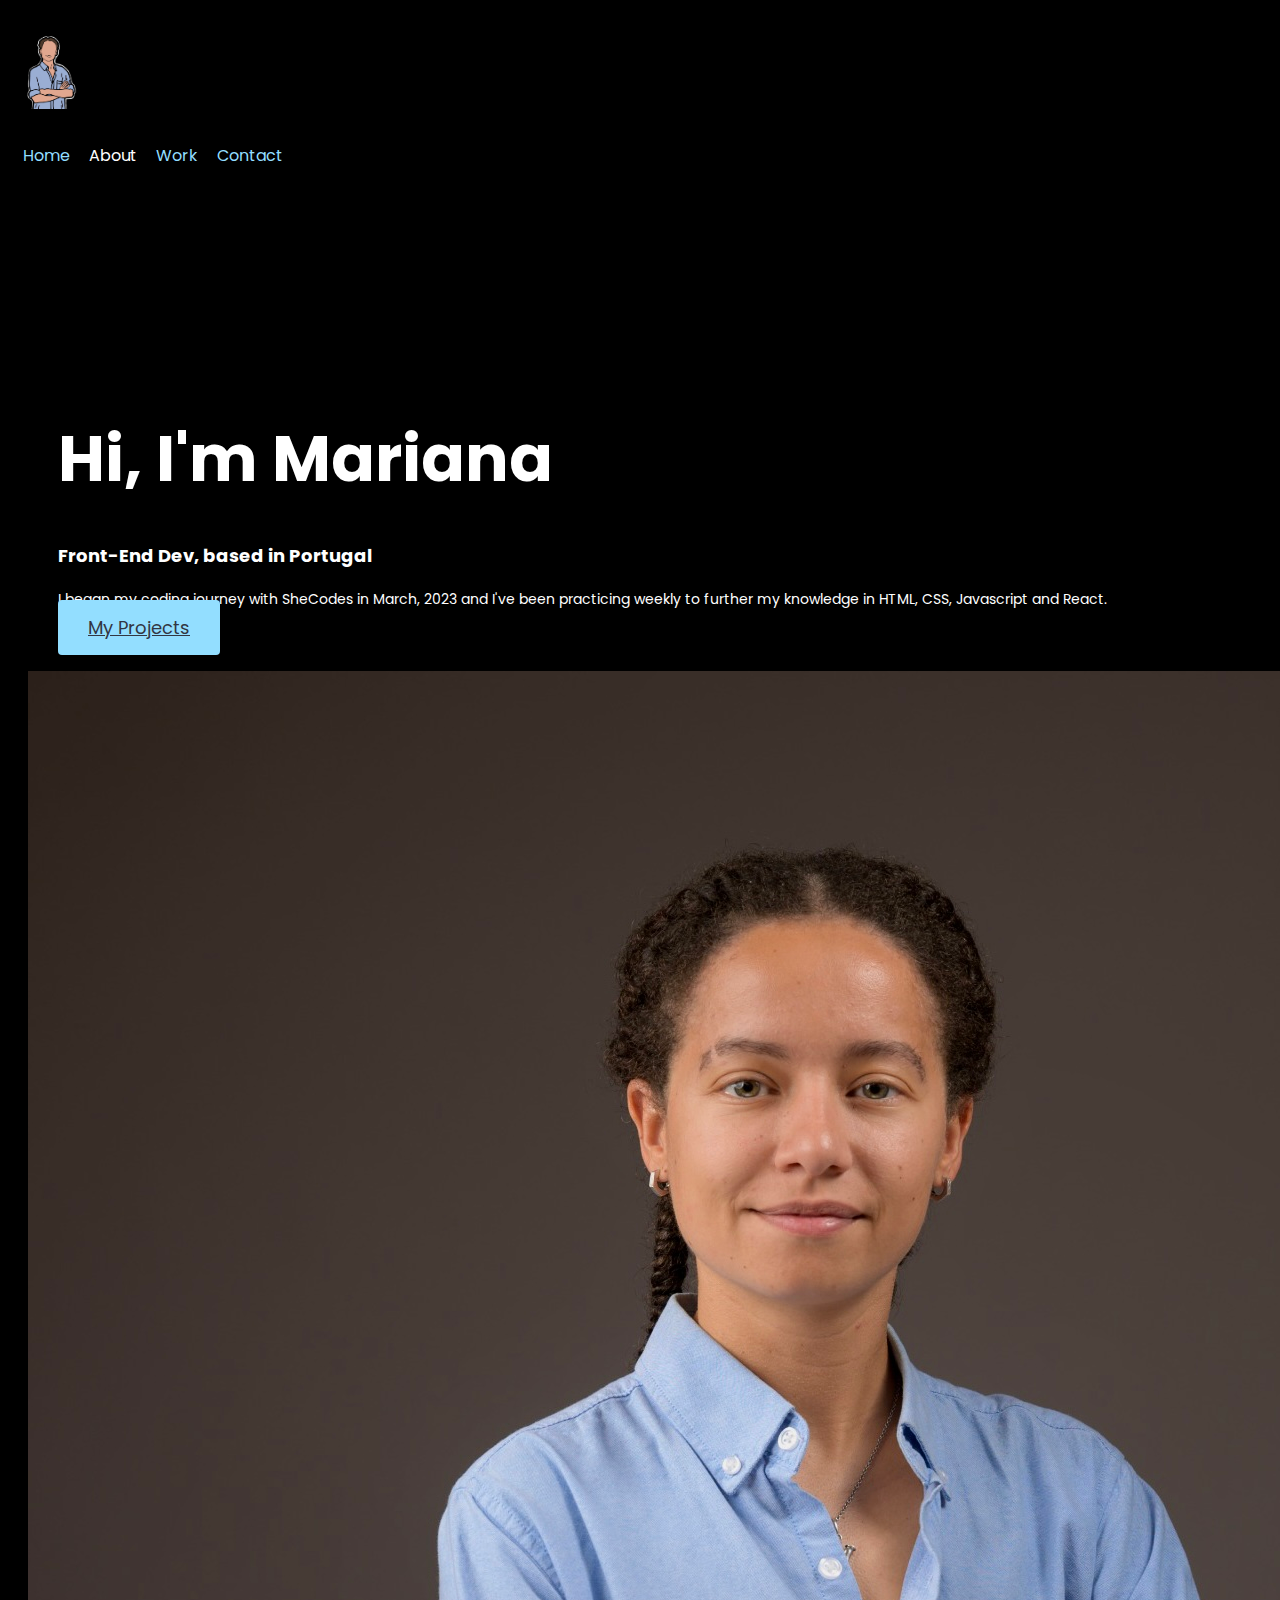
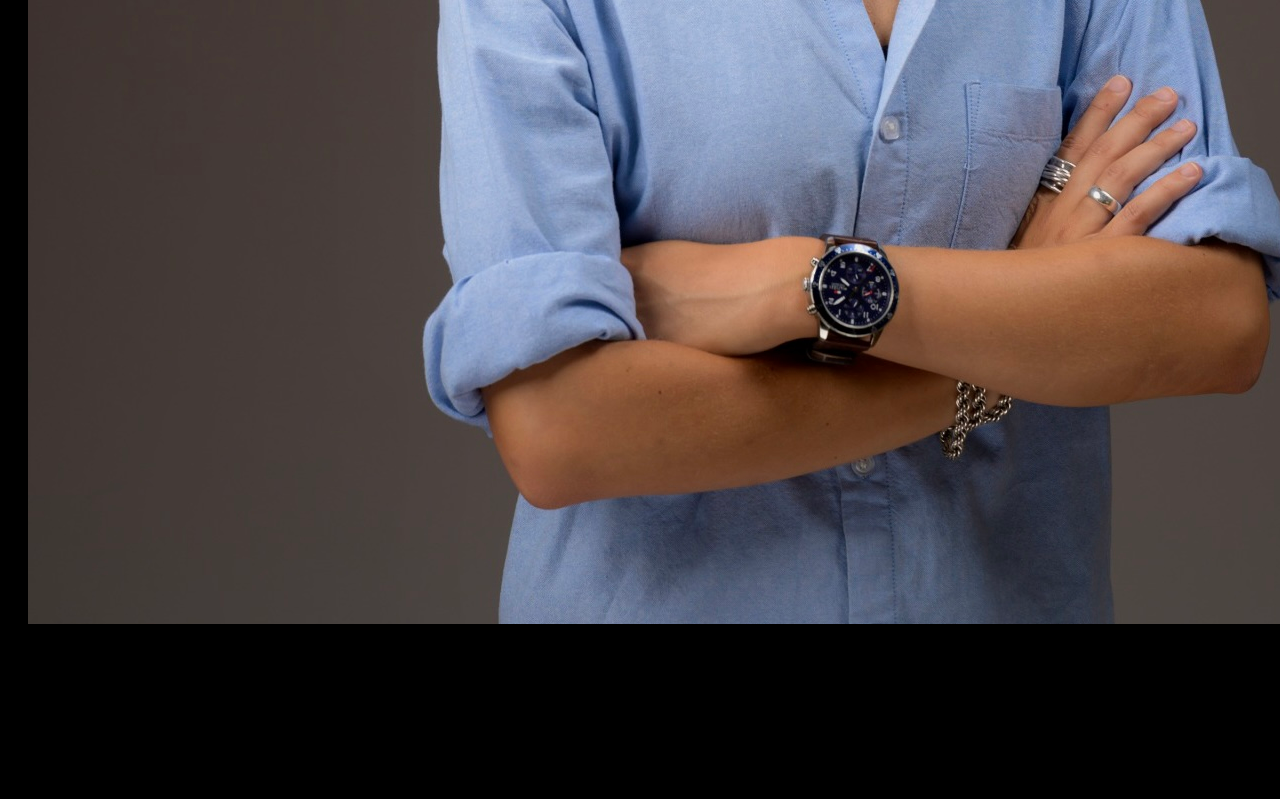
<file: about.html>
<!DOCTYPE html>
<html lang="en">
  <head>
    <meta charset="UTF-8" />
    <meta name="viewport" content="width=device-width, initial-scale=1.0" />
    <title>About Mariana</title>
    <link
      href="https://cdn.jsdelivr.net/npm/bootstrap@5.3.0/dist/css/bootstrap.min.css"
      rel="stylesheet"
      integrity="sha384-9ndCyUaIbzAi2FUVXJi0CjmCapSmO7SnpJef0486qhLnuZ2cdeRhO02iuK6FUUVM"
      crossorigin="anonymous"
    />
    <link rel="stylesheet" href="styles/portfolio.css" />

    <link rel="preconnect" href="https://fonts.googleapis.com" />
    <link rel="preconnect" href="https://fonts.gstatic.com" crossorigin />
    <link
      href="https://fonts.googleapis.com/css2?family=Poppins:ital,wght@0,100;0,200;0,300;0,400;0,500;0,600;0,700;0,800;0,900;1,100;1,200;1,300;1,400;1,500;1,600;1,700;1,800;1,900&display=swap"
      rel="stylesheet"
    />
  </head>
  <body>
    <nav class="d-flex justify-content-between">
        <img src="images/logo.jpeg" class="logo" alt="logo" />
        <ul>
          <li><a href="/" title="Homepage">Home</a></li>
          <li class="active"><a href="/about.html" title="About Mariana">About</a></li>
          <li><a href="/work.html" title="Mariana's Work">Work</a></li>
          <li><a href="/contact.html" title="Contact Mariana">Contact</a></li>
        </ul>
      </div>
    </nav>
    <div class="content-container container">
      <div class="row">
        <div class="col-lg-6">
          <div class="content">
            <h1 class="mb-4">Hi, I'm Mariana</h1>
            <h2 class="mt-4">Front-End Dev, based in Portugal</h2>
            <p class="mb-4">I began my coding journey with SheCodes in March, 2023 and I've been practicing weekly to further my knowledge in HTML, CSS, Javascript and React.</p>
            <a href="/work.html" class="btn btn-branding">My Projects</a>
          </div>
        </div>
        <div class="col-lg-6">
          <img src="images/marsfoto.jpg" alt="marsphoto" class="img-fluid" />
        </div>
      </div>
    </div>
  </body>
</html>
</file>
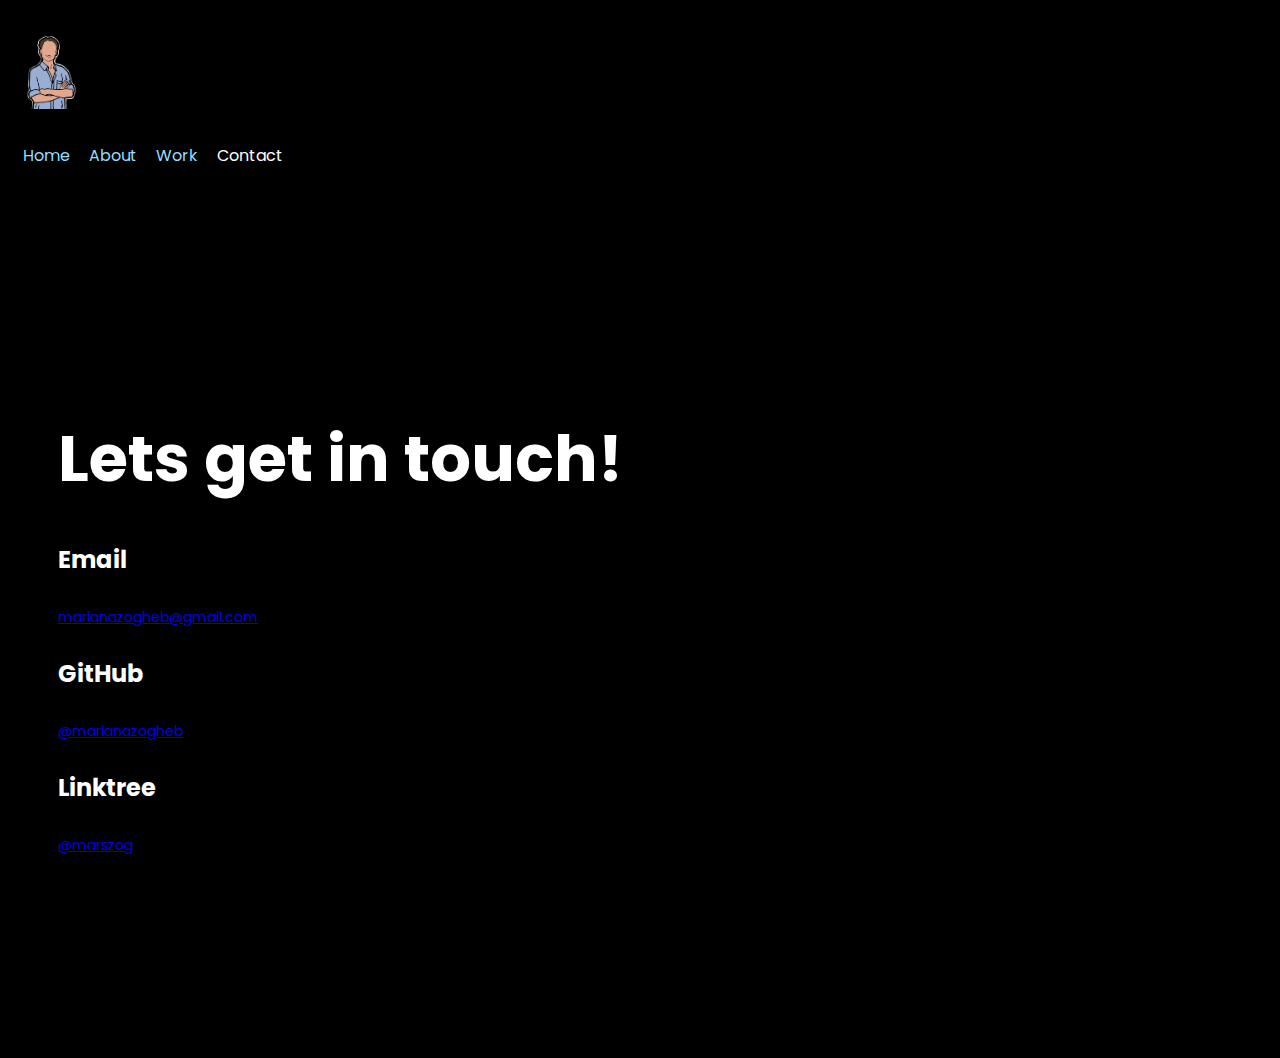
<file: contact.html>
<!DOCTYPE html>
<html lang="en">
  <head>
    <meta charset="UTF-8" />
    <meta name="viewport" content="width=device-width, initial-scale=1.0" />
    <title>Contact Mariana</title>
    <link
      href="https://cdn.jsdelivr.net/npm/bootstrap@5.3.0/dist/css/bootstrap.min.css"
      rel="stylesheet"
      integrity="sha384-9ndCyUaIbzAi2FUVXJi0CjmCapSmO7SnpJef0486qhLnuZ2cdeRhO02iuK6FUUVM"
      crossorigin="anonymous"
    />
    <link rel="stylesheet" href="styles/portfolio.css" />

    <link rel="preconnect" href="https://fonts.googleapis.com" />
    <link rel="preconnect" href="https://fonts.gstatic.com" crossorigin />
    <link
      href="https://fonts.googleapis.com/css2?family=Poppins:ital,wght@0,100;0,200;0,300;0,400;0,500;0,600;0,700;0,800;0,900;1,100;1,200;1,300;1,400;1,500;1,600;1,700;1,800;1,900&display=swap"
      rel="stylesheet"
    />
  </head>
  <body>
    <nav class="d-flex justify-content-between">
        <img src="images/logo.jpeg" class="logo" alt="logo" />
        <ul>
          <li><a href="/" title="Homepage">Home</a></li>
          <li><a href="/about.html" title="About Mariana">About</a></li>
          <li><a href="/work.html" title="Mariana's Work">Work</a></li>
          <li class="active"><a href="/contact.html" title="Contact Mariana">Contact</a></li>
        </ul>
      </div>
    </nav>
    <div class="content-container container">
      <div class="content">
        <h1 class="mb-5">Lets get in touch!</h1>
        <h3>Email</h3>
        <p>
          <a href="mailto:marianazogheb@gmail.com">marianazogheb@gmail.com</a>
        </p>
        <h3>GitHub</h3>
        <p>
          <a href="https://github.com/marianazogheb" target="_blank"
            >@marianazogheb</a
          >
        </p>
        <h3>Linktree</h3>
        <p><a href="https://linktr.ee/marszog" target="_blank">@marszog</a></p>
      </div>
    </div>
  </body>
</html>
</file>
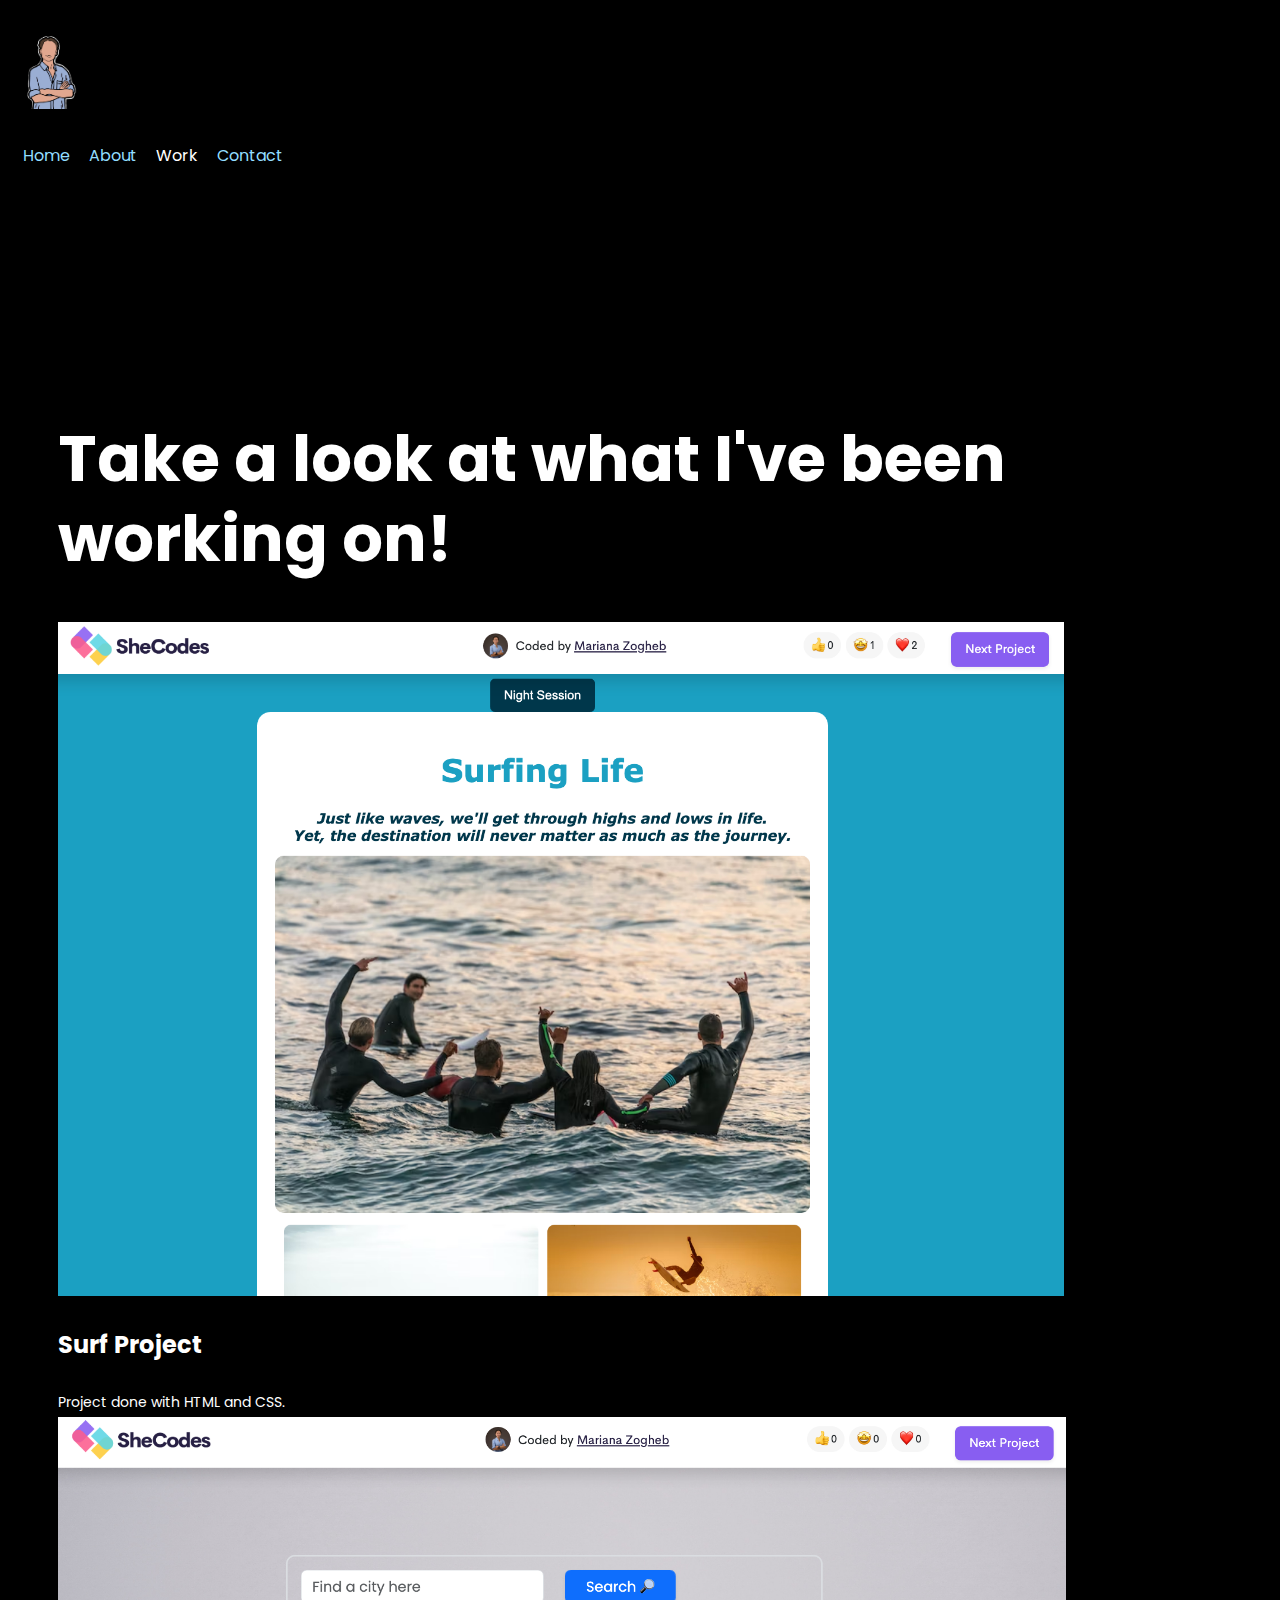
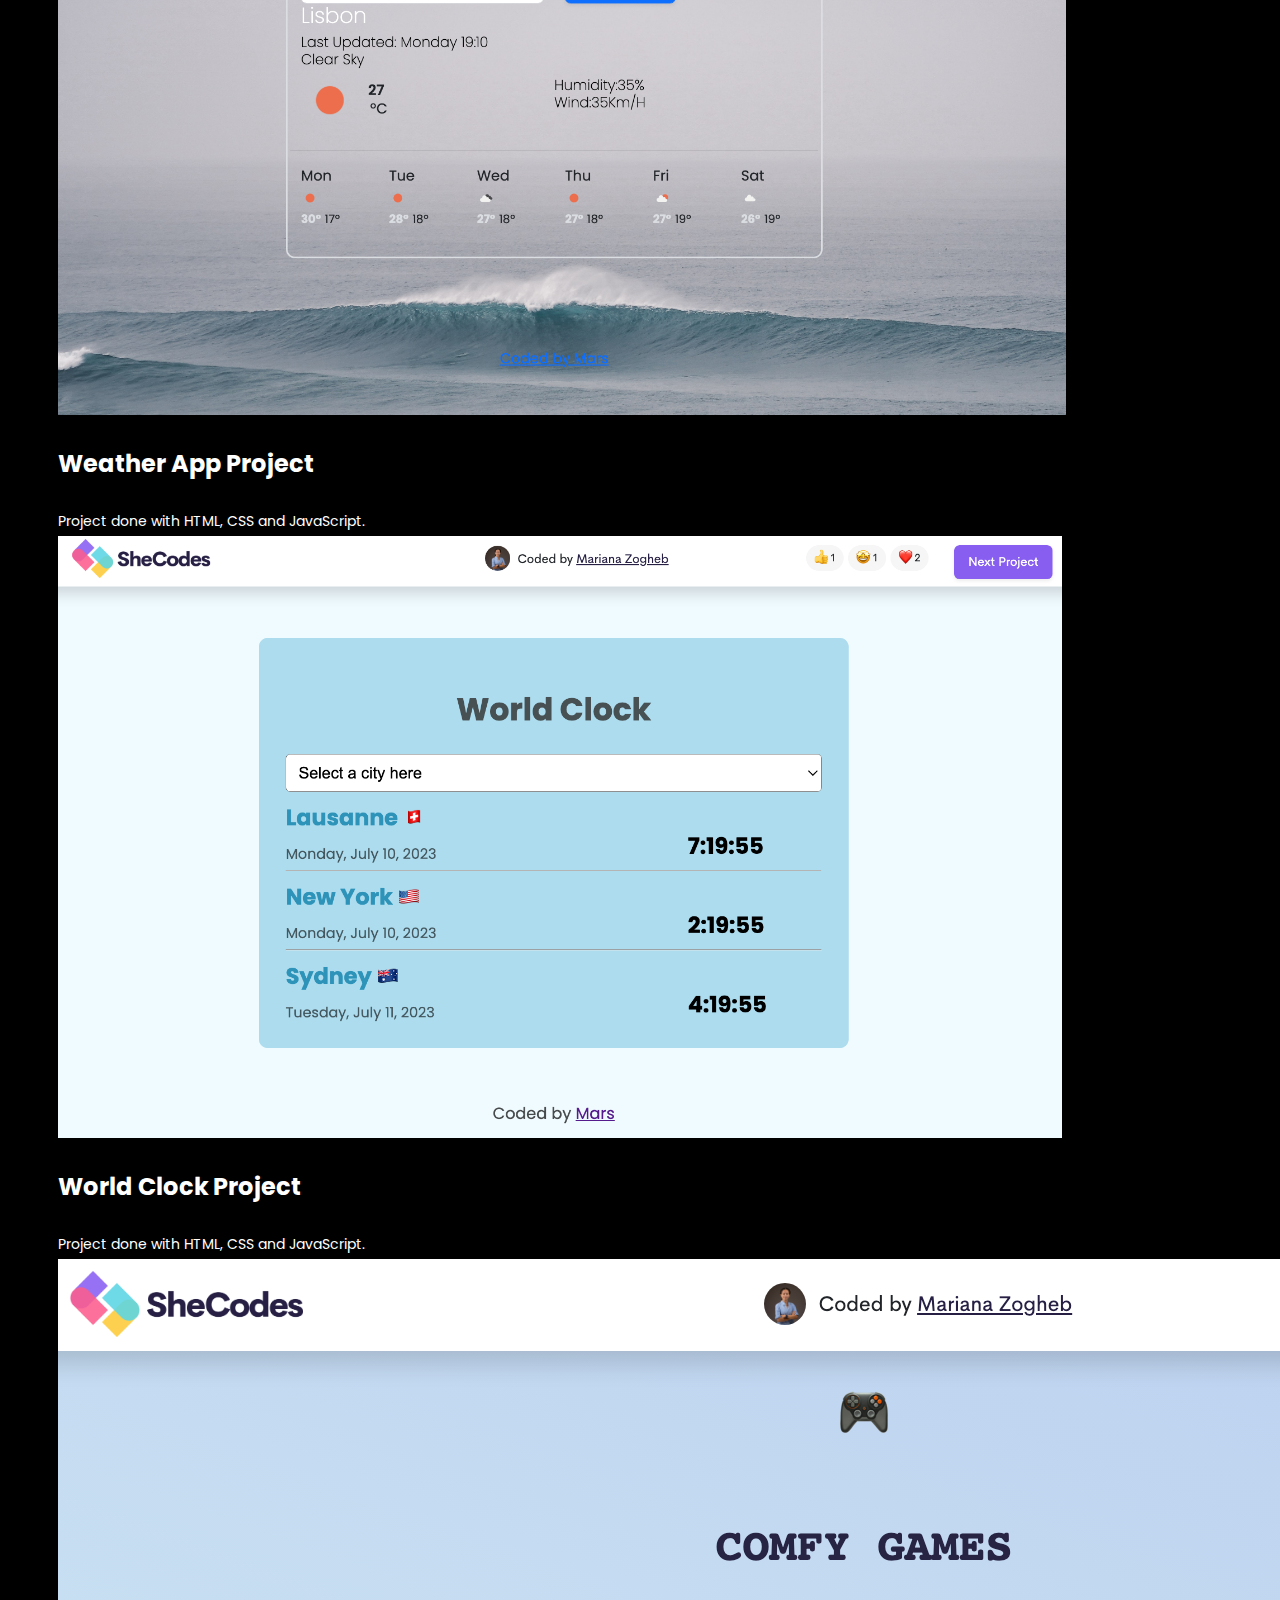
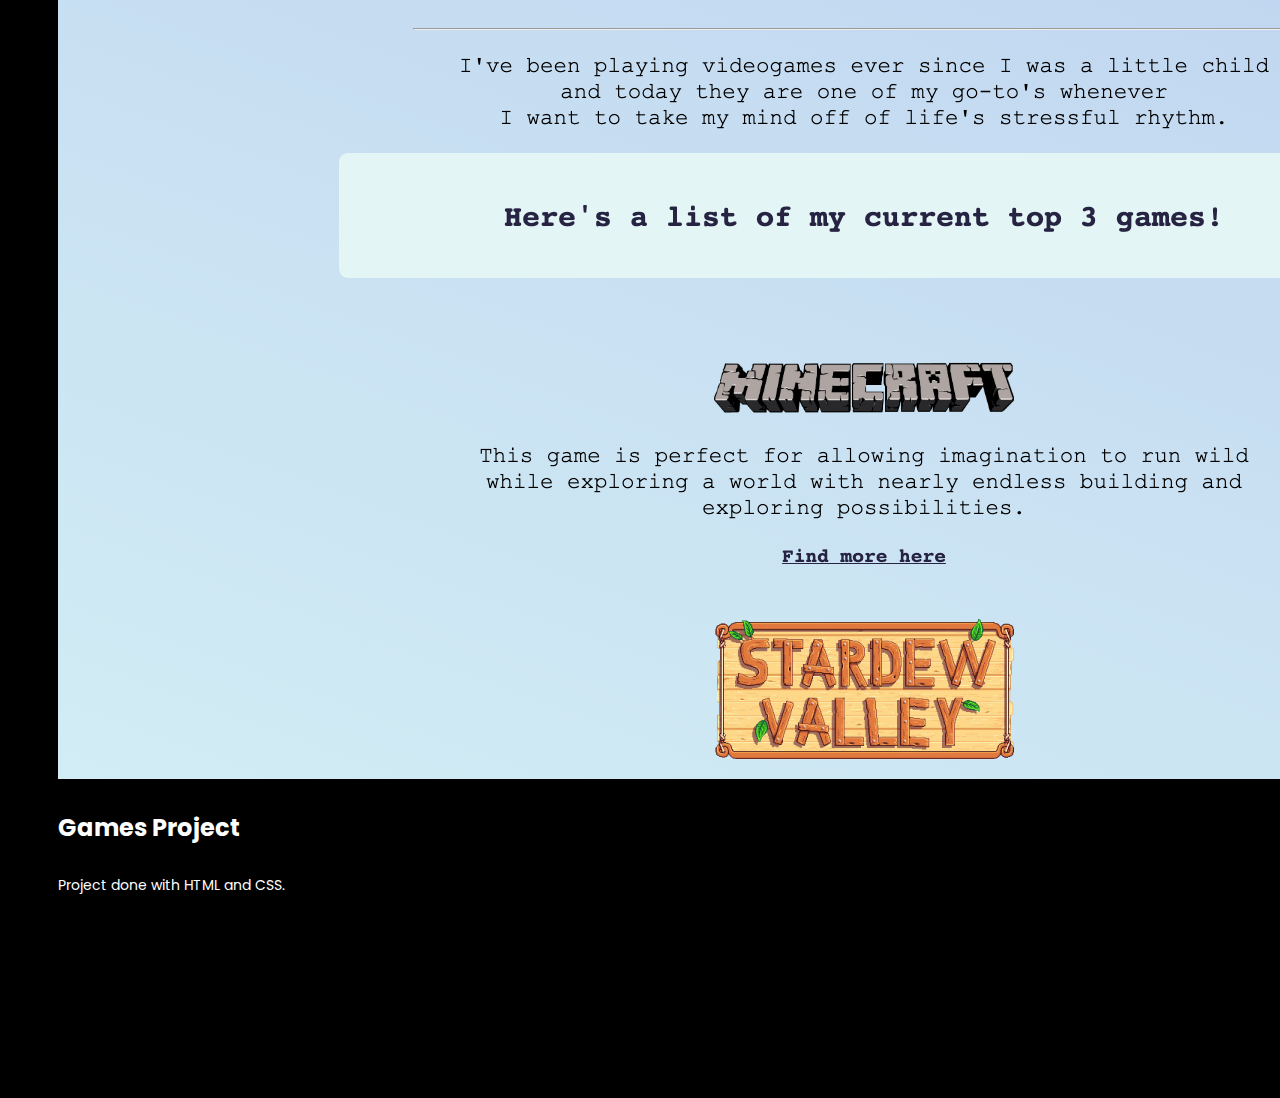
<file: work.html>
<!DOCTYPE html>
<html lang="en">
  <head>
    <meta charset="UTF-8" />
    <meta name="viewport" content="width=device-width, initial-scale=1.0" />
    <title>Mariana's Work</title>
    <link
      href="https://cdn.jsdelivr.net/npm/bootstrap@5.3.0/dist/css/bootstrap.min.css"
      rel="stylesheet"
      integrity="sha384-9ndCyUaIbzAi2FUVXJi0CjmCapSmO7SnpJef0486qhLnuZ2cdeRhO02iuK6FUUVM"
      crossorigin="anonymous"
    />
    <link rel="stylesheet" href="styles/portfolio.css" />

    <link rel="preconnect" href="https://fonts.googleapis.com" />
    <link rel="preconnect" href="https://fonts.gstatic.com" crossorigin />
    <link
      href="https://fonts.googleapis.com/css2?family=Poppins:ital,wght@0,100;0,200;0,300;0,400;0,500;0,600;0,700;0,800;0,900;1,100;1,200;1,300;1,400;1,500;1,600;1,700;1,800;1,900&display=swap"
      rel="stylesheet"
    />
  </head>
  <body>
    <nav class="d-flex justify-content-between">
        <img src="images/logo.jpeg" class="logo" alt="logo" />
        <ul>
          <li><a href="/" title="Homepage">Home</a></li>
          <li><a href="/about.html" title="About Mariana">About</a></li>
          <li class="active"><a href="/work.html" title="Mariana's Work">Work</a></li>
          <li><a href="/contact.html" title="Contact Mariana">Contact</a></li>
        </ul>
      </div>
    </nav>
    <div class="content-container container">
      <div class="content">
        <h1 class="mb-5">Take a look at what I've been working on!</h1>
        <div class="row">
          <div class="col-md-6 mb-4">
            <img
              src="images/surf2.png"
              alt="surf"
              class="img-fluid mb-3 rounded"
            />
            <h3 class="text-center m-0">Surf Project</h3>
            <p class="text-center">Project done with HTML and CSS.</p>
          </div>
          <div class="col-md-6 mb-4">
            <img
              src="images/w-app2.png"
              alt="weather"
              class="img-fluid mb-3 rounded"
            />
            <h3 class="text-center m-0">Weather App Project</h3>
            <p class="text-center">Project done with HTML, CSS and JavaScript.</p>
          </div>
          <div class="col-md-6 mb-4">
            <img
              src="images/world-clock2.png"
              alt="worldclock"
              class="img-fluid mb-3 rounded"
            />
            <h3 class="text-center m-0">World Clock Project</h3>
            <p class="text-center">Project done with HTML, CSS and JavaScript.</p>
          </div>
          <div class="col-md-6 mb-4">
            <img
              src="images/games.png"
              alt="games"
              class="img-fluid mb-3 rounded"
            />
            <h3 class="text-center m-0">Games Project</h3>
            <p class="text-center">Project done with HTML and CSS.</p>
          </div>
        </div>
      </div>
    </div>
  </body>
</html>
</file>
<file: styles/portfolio.css>
:root {
  --branding-color: #93deff;
  --secondary-color: #323643;
  --heading-font-family: "Poppins", sans-serif;
}

body {
  font-family: var(--heading-font-family);
  background-color: black;
  color: white;
}

h1 {
  font-size: 96px;
  line-height: 1.5;
}

h2 {
  font-size: 64px;
}

h4 {
  font-size: 42px;
}

p {
  font-weight: normal;
  font-size: 16px;
  line-height: 30px;
}

.hero {
  background-color: #323643;
  text-align: center;
  padding: 160px 20px;
}

.hero p {
  font-size: 36px;
  font-weight: bold;
  margin: 0;
}

.hero h2 {
  font-weight: normal;
  margin: 0;
  line-height: 1.5;
  font-size: 24px;
}

.content-container {
  padding: 160px 20px;
}

.content h1 {
  font-size: 64px;
  line-height: 80px;
}

.content-container h2 {
  font-size: 18px;
  font-family: var(--default-font-family);
}

.content h3 {
  font-size: 24px;
  line-height: 1.5;
  font-family: var(--default-font-family);
}

.content p {
  font-size: 14px;
  margin: 0;
}

.content {
  margin: 30px;
}

.btn-branding {
  background: var(--branding-color);
  border-radius: 4px;
  color: var(--secondary-color);
  font-size: 18px;
  line-height: 27px;
  padding: 15px 30px;
}

.btn-branding-outline {
  color: var(--branding-color);
  border: 1px solid var(--branding-color);
  border-radius: 4px;
  font-size: 18px;
  line-height: 27px;
  padding: 15px 30px;
}

.project-description {
  padding: 120px 60px;
}

.logo {
  max-width: 80px;
}

nav {
  padding: 20px 0;
}

nav ul {
  padding: 0;
  margin: 0;
}

nav li {
  display: inline;
  list-style: none;
  margin: 0;
  line-height: 80px;
  margin-left: 15px;
}

nav a {
  text-decoration: none;
  color: #93deff;
}

nav a:hover,
nav li.active a {
  color: white;
  transition: all 100ms ease-in-out;
}

footer {
  margin: 60px 0;
}

footer .contact-box {
  background-color: var(--secondary-color);
  padding: 30px 120px;
  border-radius: 10px;
}

footer .contact-box p {
  margin: 0;
}

footer .email-link {
  text-decoration: none;
  color: #93deff;
  font-size: 20px;
  text-align: center;
}

footer .email-link:hover {
  color: white;
}

footer .social-links a {
  margin: 0 20px;
  color: #323643;
  padding: 10px 14px;
  font-size: 18px;
  border-radius: 50%;
  background-color: #93deff;
}

footer .social-links a:hover {
  color: white;
  transition: all 100ms ease-in-out;
  background-color: var(--secondary-color);
}

@media (max-width: 960px) {
  h1 {
    font-size: 44px;
    line-height: 2;
  }

  h2 {
    font-size: 42px;
  }

  h4 {
    font-size: 26px;
  }

  .hero {
    padding: 80px 20px;
  }

  .content {
    text-align: center;
    padding: 0;
  }

  .project-description {
    padding: 0;
    text-align: center;
  }
}
</file>
